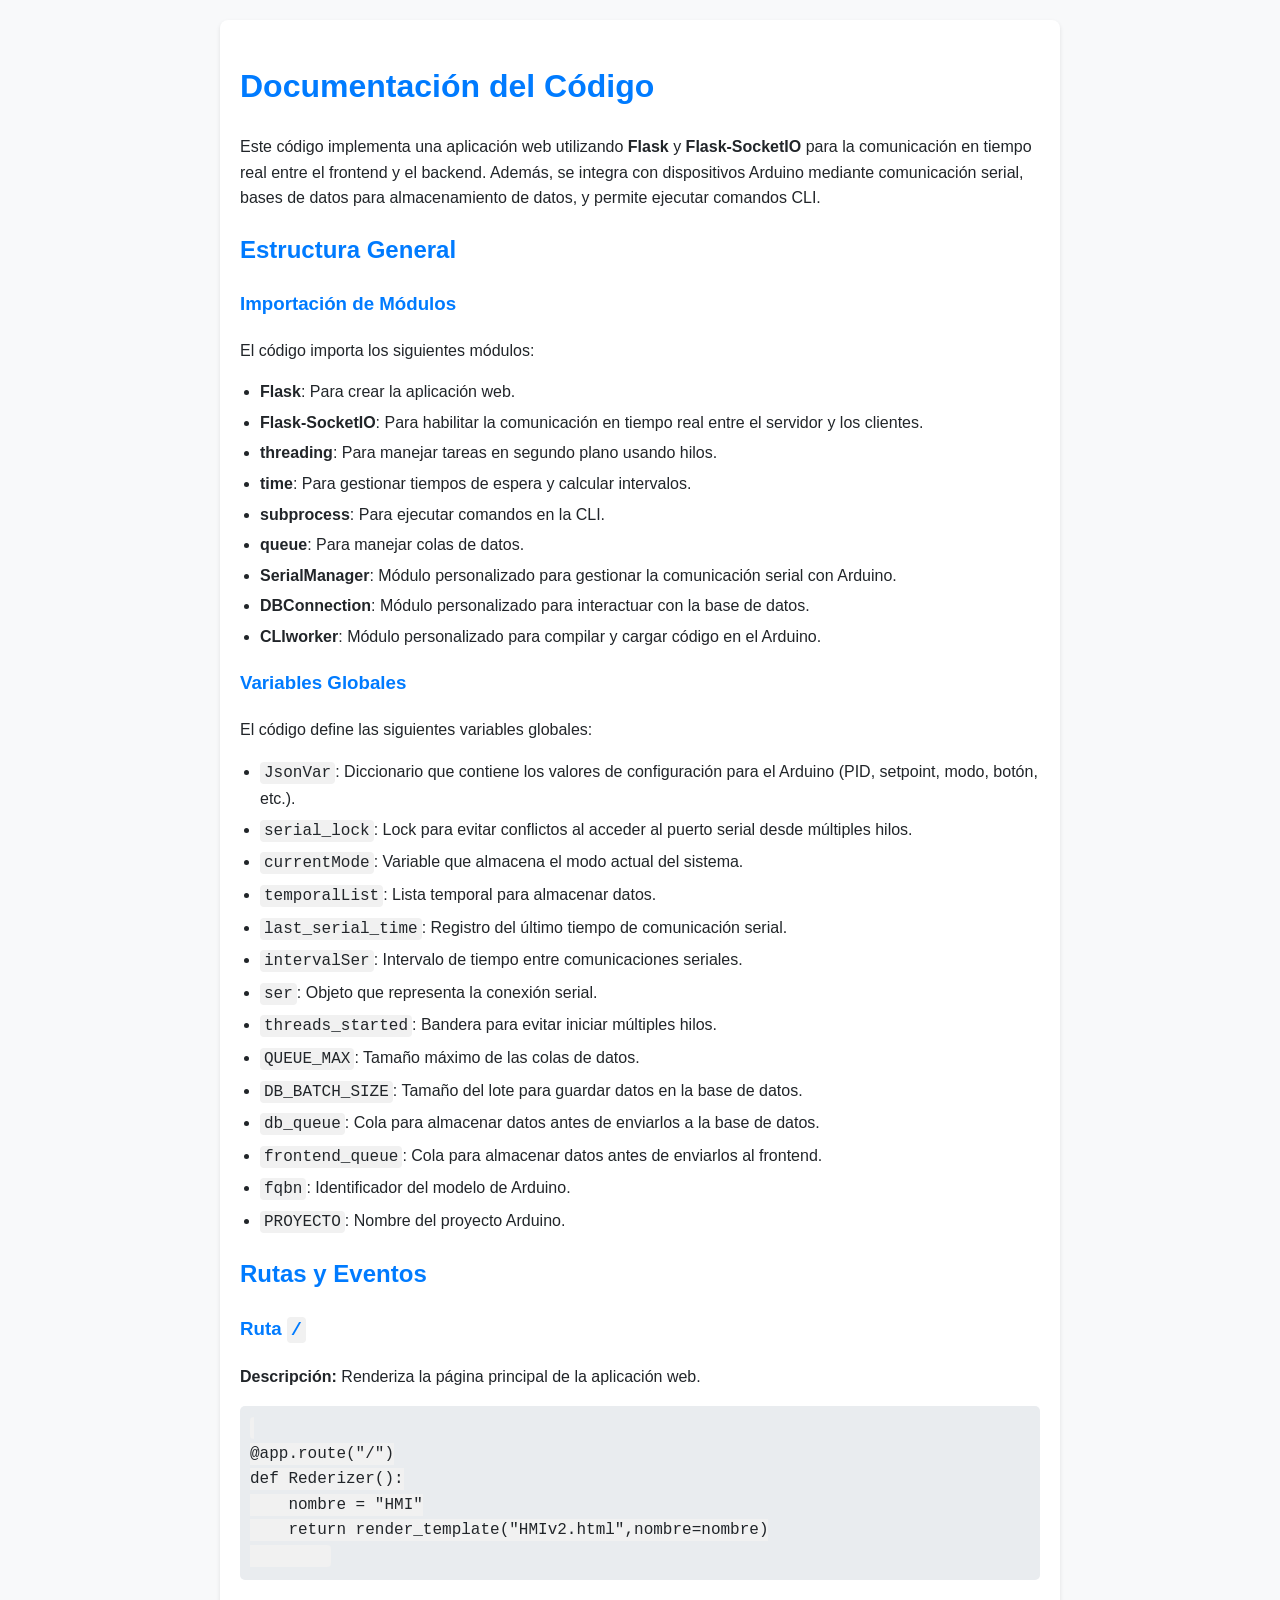
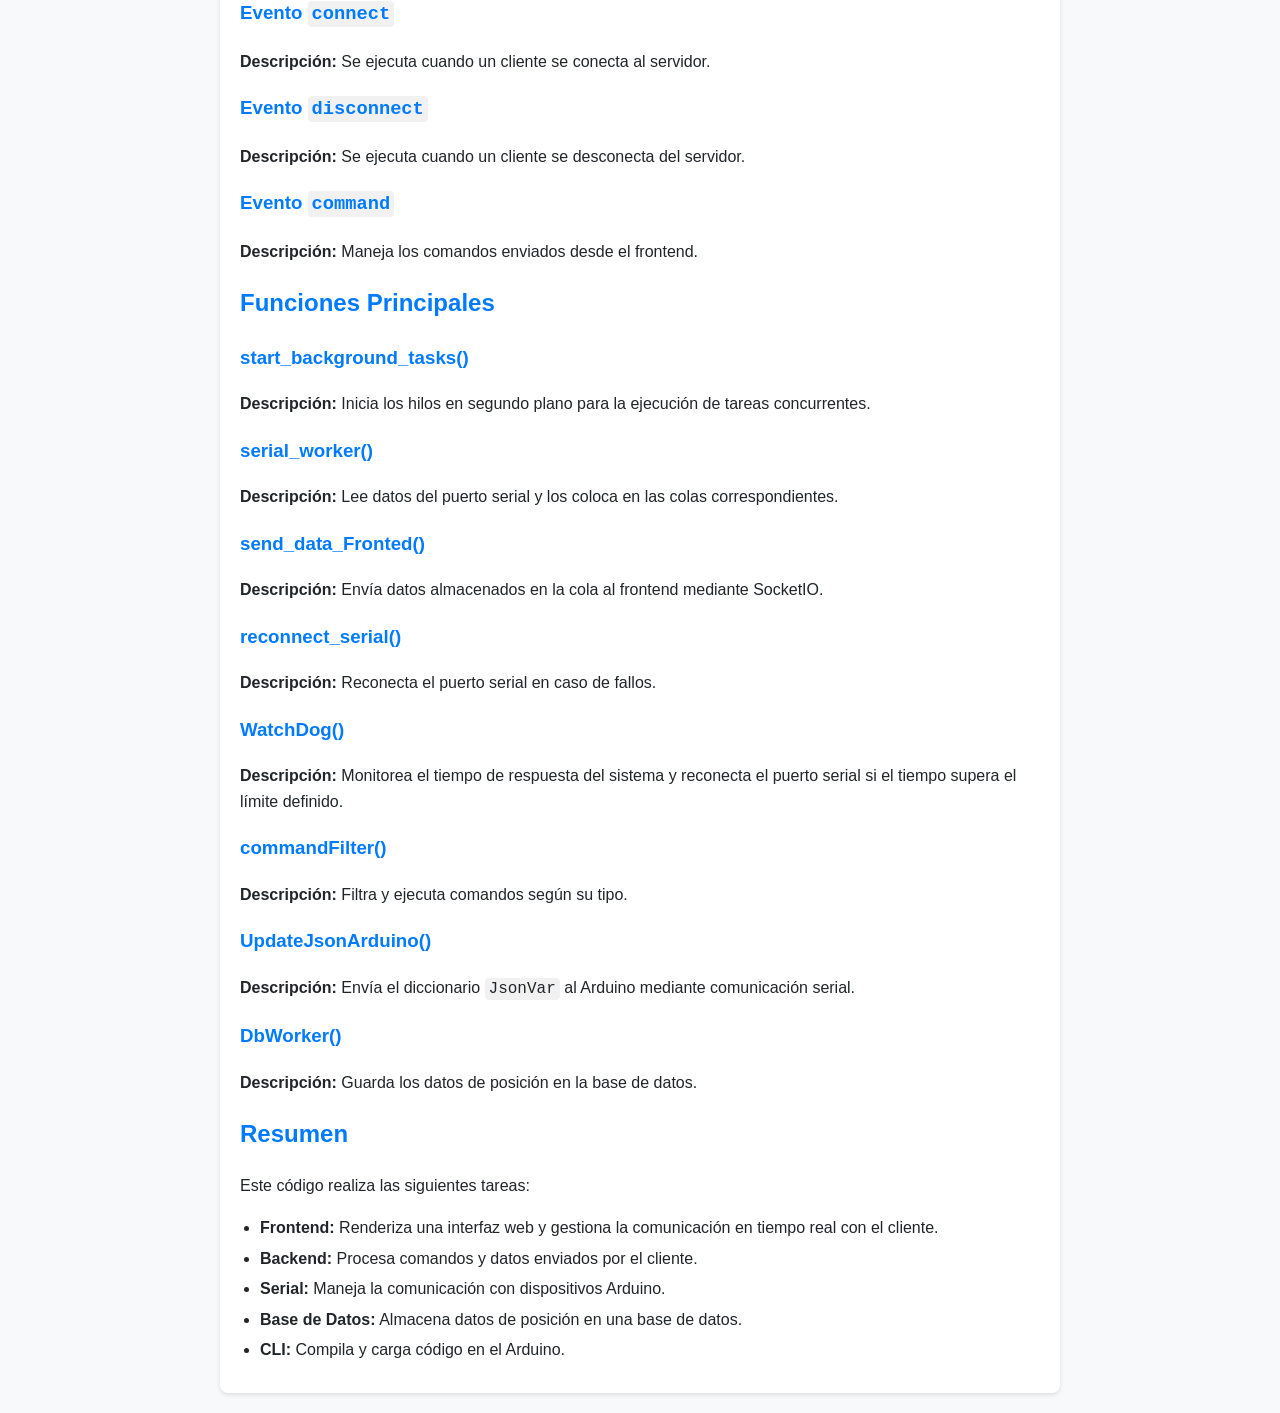
<file: documentation.html>
<!DOCTYPE html>
<html lang="es">
<head>
    <meta charset="UTF-8">
    <meta name="viewport" content="width=device-width, initial-scale=1.0">
    <title>Documentación del Código</title>
    <style>
        body {
            font-family: Arial, sans-serif;
            line-height: 1.6;
            margin: 20px;
            background-color: #f8f9fa;
            color: #212529;
        }
        h1, h2, h3 {
            color: #007bff;
        }
        pre {
            background-color: #e9ecef;
            padding: 10px;
            border-radius: 5px;
            overflow-x: auto;
        }
        code {
            background-color: #f1f1f1;
            padding: 2px 4px;
            border-radius: 4px;
            font-family: "Courier New", Courier, monospace;
        }
        ul {
            margin: 10px 0;
            padding-left: 20px;
        }
        li {
            margin-bottom: 5px;
        }
        a {
            color: #007bff;
            text-decoration: none;
        }
        a:hover {
            text-decoration: underline;
        }
        .container {
            max-width: 800px;
            margin: auto;
            background: #ffffff;
            padding: 20px;
            border-radius: 8px;
            box-shadow: 0 2px 4px rgba(0, 0, 0, 0.1);
        }
    </style>
</head>
<body>
    <div class="container">
        <h1>Documentación del Código</h1>
        <p>
            Este código implementa una aplicación web utilizando <strong>Flask</strong> y <strong>Flask-SocketIO</strong> 
            para la comunicación en tiempo real entre el frontend y el backend. Además, se integra con dispositivos Arduino 
            mediante comunicación serial, bases de datos para almacenamiento de datos, y permite ejecutar comandos CLI.
        </p>
        <h2>Estructura General</h2>
        <h3>Importación de Módulos</h3>
        <p>El código importa los siguientes módulos:</p>
        <ul>
            <li><strong>Flask</strong>: Para crear la aplicación web.</li>
            <li><strong>Flask-SocketIO</strong>: Para habilitar la comunicación en tiempo real entre el servidor y los clientes.</li>
            <li><strong>threading</strong>: Para manejar tareas en segundo plano usando hilos.</li>
            <li><strong>time</strong>: Para gestionar tiempos de espera y calcular intervalos.</li>
            <li><strong>subprocess</strong>: Para ejecutar comandos en la CLI.</li>
            <li><strong>queue</strong>: Para manejar colas de datos.</li>
            <li><strong>SerialManager</strong>: Módulo personalizado para gestionar la comunicación serial con Arduino.</li>
            <li><strong>DBConnection</strong>: Módulo personalizado para interactuar con la base de datos.</li>
            <li><strong>CLIworker</strong>: Módulo personalizado para compilar y cargar código en el Arduino.</li>
        </ul>

        <h3>Variables Globales</h3>
        <p>El código define las siguientes variables globales:</p>
        <ul>
            <li><code>JsonVar</code>: Diccionario que contiene los valores de configuración para el Arduino (PID, setpoint, modo, botón, etc.).</li>
            <li><code>serial_lock</code>: Lock para evitar conflictos al acceder al puerto serial desde múltiples hilos.</li>
            <li><code>currentMode</code>: Variable que almacena el modo actual del sistema.</li>
            <li><code>temporalList</code>: Lista temporal para almacenar datos.</li>
            <li><code>last_serial_time</code>: Registro del último tiempo de comunicación serial.</li>
            <li><code>intervalSer</code>: Intervalo de tiempo entre comunicaciones seriales.</li>
            <li><code>ser</code>: Objeto que representa la conexión serial.</li>
            <li><code>threads_started</code>: Bandera para evitar iniciar múltiples hilos.</li>
            <li><code>QUEUE_MAX</code>: Tamaño máximo de las colas de datos.</li>
            <li><code>DB_BATCH_SIZE</code>: Tamaño del lote para guardar datos en la base de datos.</li>
            <li><code>db_queue</code>: Cola para almacenar datos antes de enviarlos a la base de datos.</li>
            <li><code>frontend_queue</code>: Cola para almacenar datos antes de enviarlos al frontend.</li>
            <li><code>fqbn</code>: Identificador del modelo de Arduino.</li>
            <li><code>PROYECTO</code>: Nombre del proyecto Arduino.</li>
        </ul>

        <h2>Rutas y Eventos</h2>
        <h3>Ruta <code>/</code></h3>
        <p><strong>Descripción:</strong> Renderiza la página principal de la aplicación web.</p>
        <pre><code>
@app.route("/")
def Rederizer():
    nombre = "HMI"
    return render_template("HMIv2.html",nombre=nombre)
        </code></pre>

        <h3>Evento <code>connect</code></h3>
        <p><strong>Descripción:</strong> Se ejecuta cuando un cliente se conecta al servidor.</p>

        <h3>Evento <code>disconnect</code></h3>
        <p><strong>Descripción:</strong> Se ejecuta cuando un cliente se desconecta del servidor.</p>

        <h3>Evento <code>command</code></h3>
        <p><strong>Descripción:</strong> Maneja los comandos enviados desde el frontend.</p>

        <h2>Funciones Principales</h2>
        <h3>start_background_tasks()</h3>
        <p><strong>Descripción:</strong> Inicia los hilos en segundo plano para la ejecución de tareas concurrentes.</p>

        <h3>serial_worker()</h3>
        <p><strong>Descripción:</strong> Lee datos del puerto serial y los coloca en las colas correspondientes.</p>

        <h3>send_data_Fronted()</h3>
        <p><strong>Descripción:</strong> Envía datos almacenados en la cola al frontend mediante SocketIO.</p>

        <h3>reconnect_serial()</h3>
        <p><strong>Descripción:</strong> Reconecta el puerto serial en caso de fallos.</p>

        <h3>WatchDog()</h3>
        <p><strong>Descripción:</strong> Monitorea el tiempo de respuesta del sistema y reconecta el puerto serial si el tiempo supera el límite definido.</p>

        <h3>commandFilter()</h3>
        <p><strong>Descripción:</strong> Filtra y ejecuta comandos según su tipo.</p>

        <h3>UpdateJsonArduino()</h3>
        <p><strong>Descripción:</strong> Envía el diccionario <code>JsonVar</code> al Arduino mediante comunicación serial.</p>

        <h3>DbWorker()</h3>
        <p><strong>Descripción:</strong> Guarda los datos de posición en la base de datos.</p>

        <h2>Resumen</h2>
        <p>Este código realiza las siguientes tareas:</p>
        <ul>
            <li><strong>Frontend:</strong> Renderiza una interfaz web y gestiona la comunicación en tiempo real con el cliente.</li>
            <li><strong>Backend:</strong> Procesa comandos y datos enviados por el cliente.</li>
            <li><strong>Serial:</strong> Maneja la comunicación con dispositivos Arduino.</li>
            <li><strong>Base de Datos:</strong> Almacena datos de posición en una base de datos.</li>
            <li><strong>CLI:</strong> Compila y carga código en el Arduino.</li>
        </ul>
    </div>
</body>
</html>
</file>
